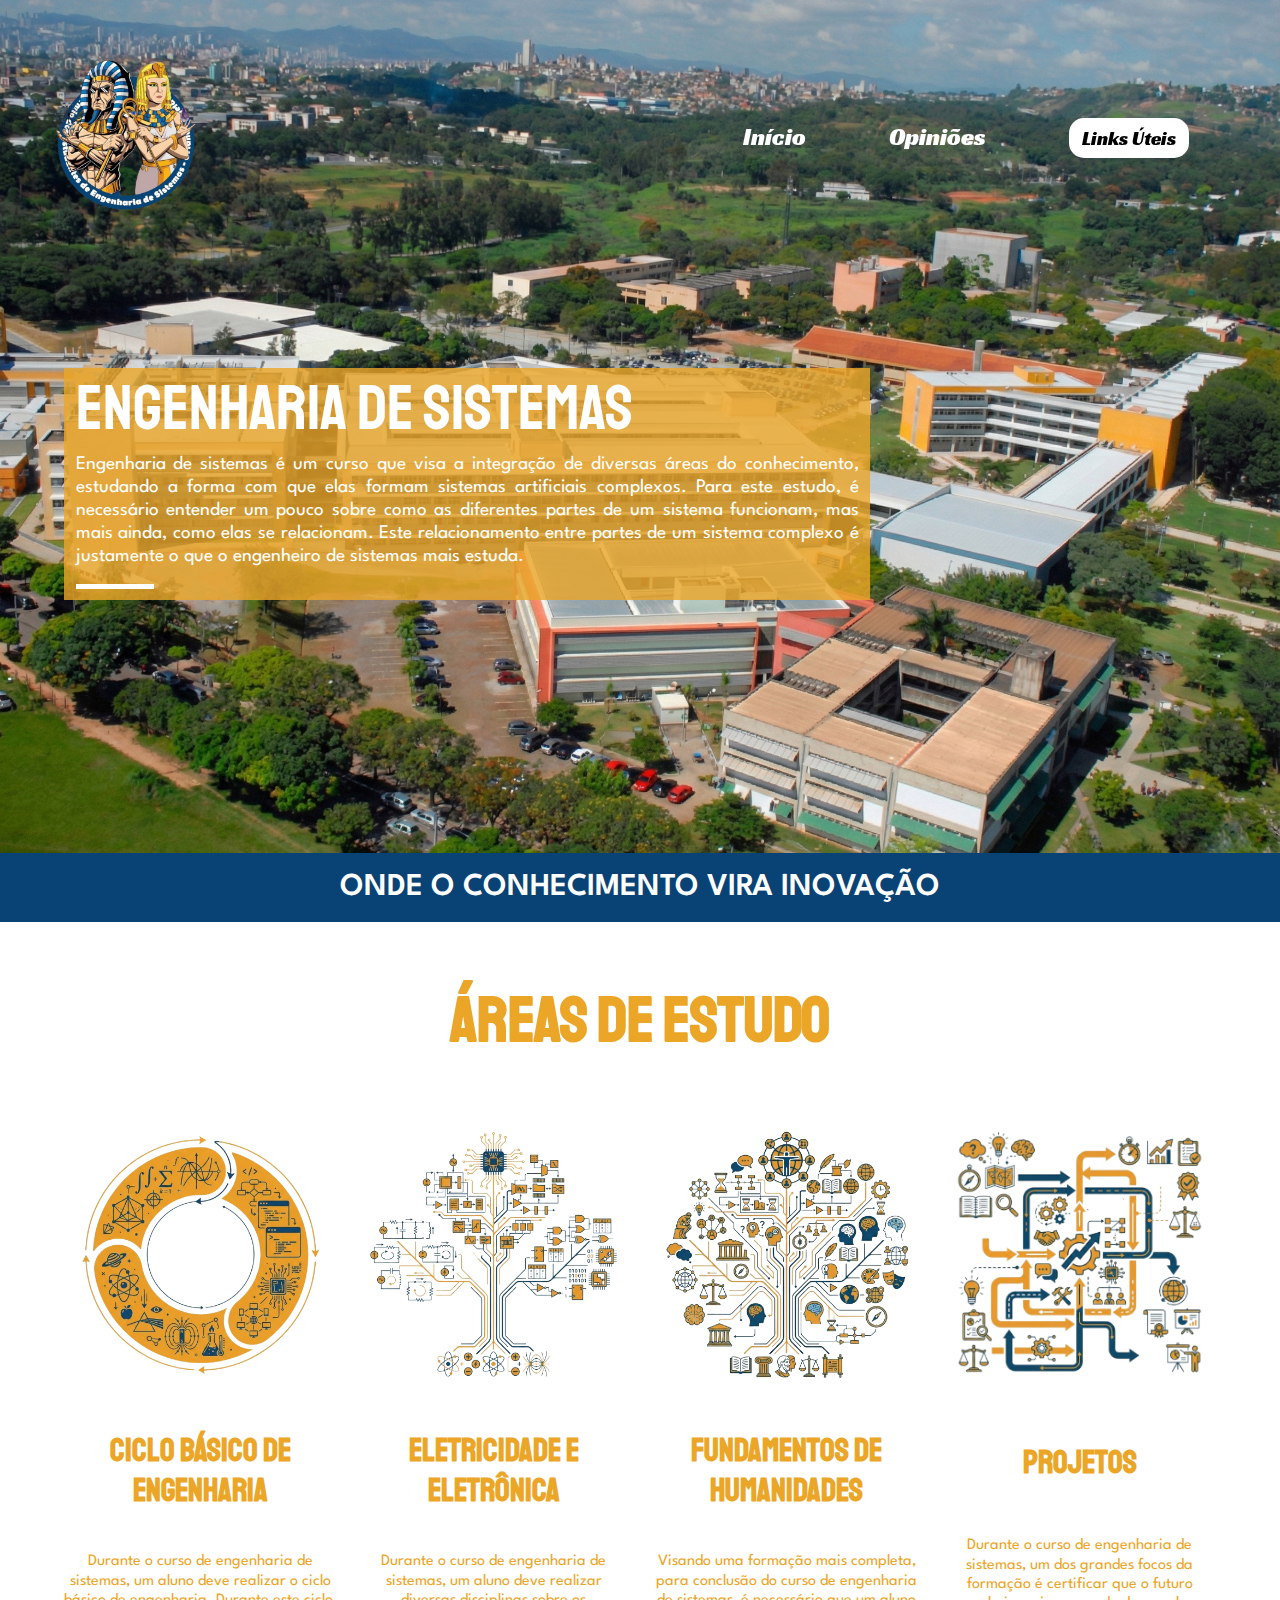
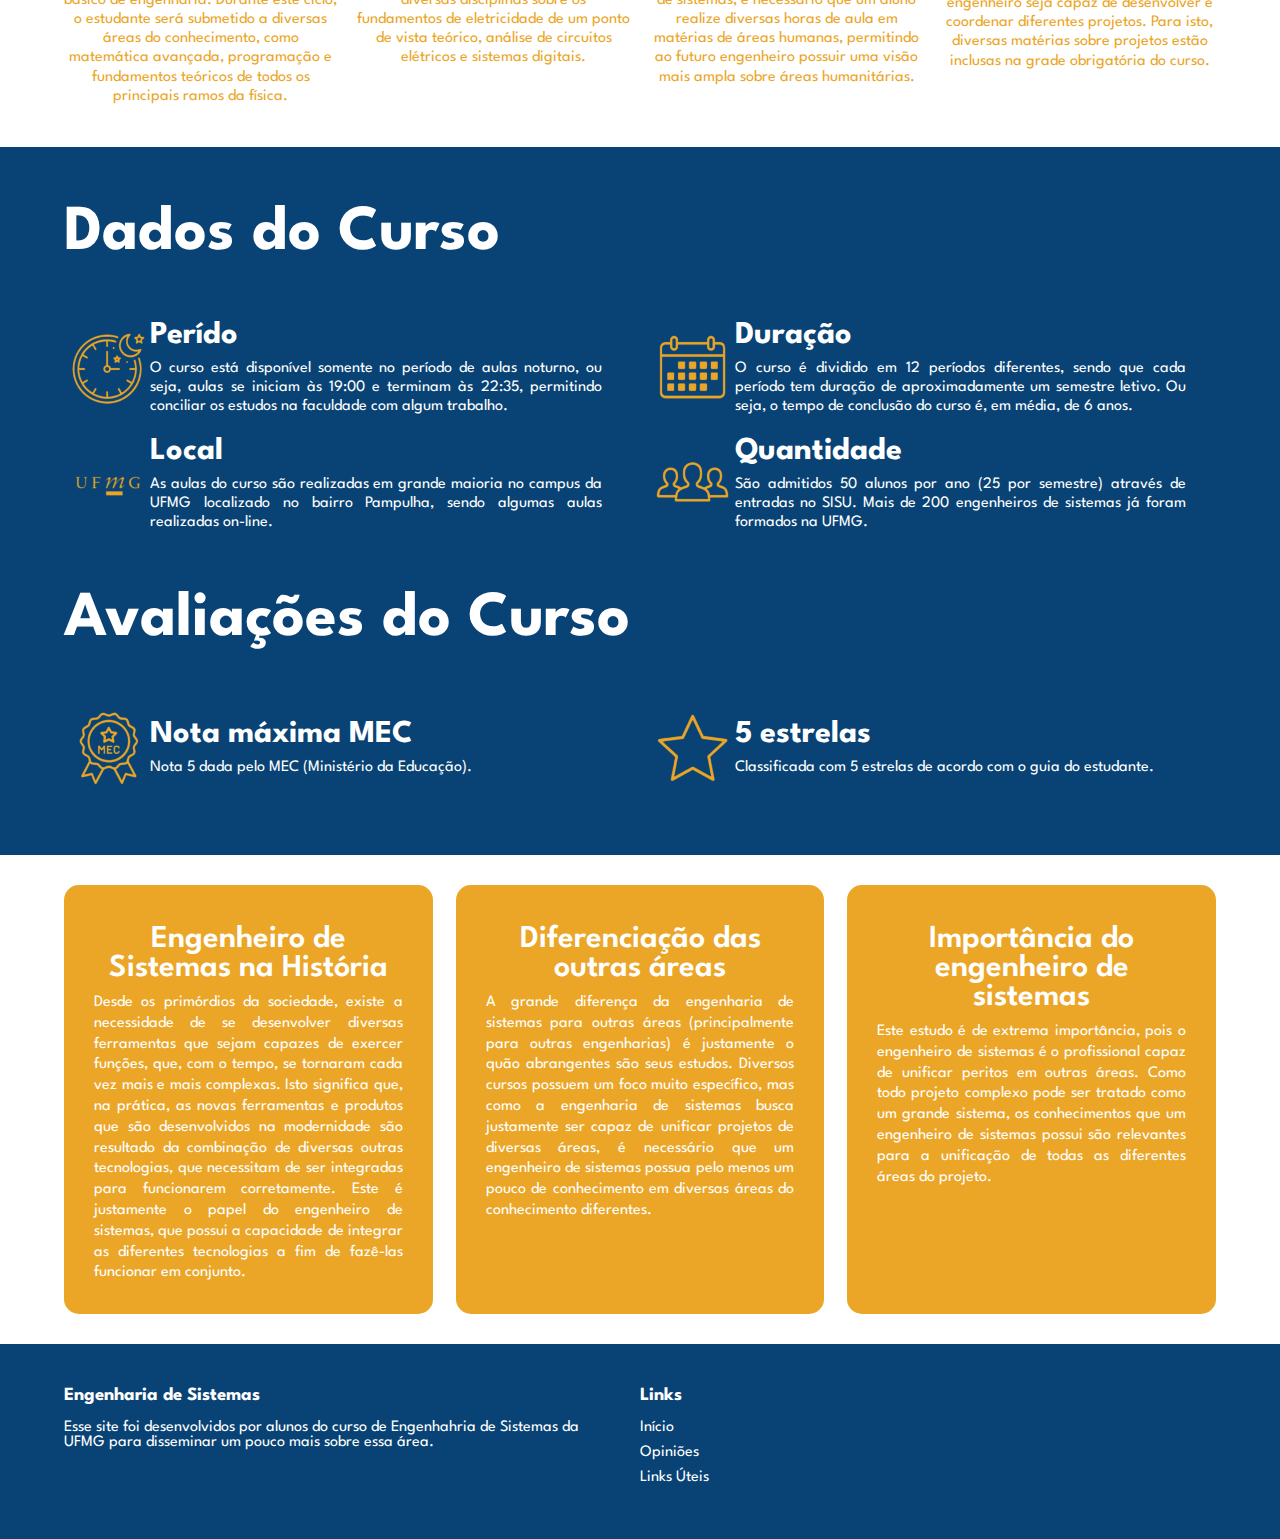
<file: index.html>
<!DOCTYPE html>
<html lang="pt-br">
<head>
    <meta charset="UTF-8">
    <meta name="viewport" content="width=device-width, initial-scale=1.0">
    <link rel="shortcut icon" href="assets/utils/icons/ESIcone.ico" type="image/x-icon">
    <title>Engenhahria de Sistemas</title>

    <link rel="stylesheet" href="./assets/css/pages/index/index.css">
</head>
<body>
    <header id="header">
        <div class="container">

            <div class="flex">

                <a class="logo-black-img" href="index.html"><img src="assets/utils/images/global/ESIconBlack.png" alt=""></a>
                <a class="logo-white-img" href="index.html"><img src="assets/utils/images/global/ESIconWhite.png" alt=""></a>
            
                <nav>
                    <ul class="ul-header">
                        <li><a href="index.html">Início</a></li>
                        <li><a href="reviews.html">Opiniões</a></li>
                        <li> <a class="btn-contact" href="links.html"><button>Links Úteis</button></a></li>
                    </ul>
                </nav>

                <div class="menu-icon">
                    <img class="menu-icon-white-img" src="assets/utils/images/global/MenuIconWhite.png" alt="Ícone de menu">
                    <img class="menu-icon-black-img" src="assets/utils/images/global/MenuIconBlack.png" alt="Ícone de menu">
                </div>

            </div><!--end flex-->

        </div> <!--end container-->
    </header>

    <main> <!-- main -->
        <div class="main-img-wrapper"> <!-- main-img-wrapper -->
            <div class="container"> <!-- container -->
                <div class="main-text"> <!-- main-text -->
                    <h1>Engenharia de Sistemas</h1>
                    <h2>Engenharia de sistemas é um curso que visa a integração de diversas áreas do conhecimento, estudando a forma com que elas formam sistemas artificiais complexos. Para este estudo, é necessário entender um pouco sobre como as diferentes partes de um sistema funcionam, mas mais ainda, como elas se relacionam. Este relacionamento entre partes de um sistema complexo é justamente o que o engenheiro de sistemas mais estuda.</h2>
                    <div class="rectangle"></div>
                </div> <!-- end main-text -->
            </div> <!-- end container -->
        </div> <!-- end main-img-wrapper -->
    </main> <!-- end main -->

    <section class = "description">
        <h2>ONDE O CONHECIMENTO VIRA INOVAÇÃO</h2>
    </section> <!-- end description -->

    <section class = "services"> <!-- services -->
        <div class="container"> <!-- container -->
            <h2>Áreas de Estudo</h2>
            <nav>
                <ul class="ul-services">
                    <li><img src="assets/utils/images/pages/index/services/CicloBasico.png" alt=""><h2>Ciclo Básico de Engenharia</h2><p>Durante o curso de engenharia de sistemas, um aluno deve realizar o ciclo básico de engenharia. Durante este ciclo, o estudante será submetido a diversas áreas do conhecimento, como matemática avançada, programação e fundamentos teóricos de todos os principais ramos da física.</p></li>
                    <li><img src="assets/utils/images/pages/index/services/Eletricidade.png" alt=""><h2>Eletricidade e Eletrônica</h2><p>Durante o curso de engenharia de sistemas, um aluno deve realizar diversas disciplinas sobre os fundamentos de eletricidade de um ponto de vista teórico, análise de circuitos elétricos e sistemas digitais.</p></li>
                    <li><img src="assets/utils/images/pages/index/services/Humanidades.png" alt=""><h2>Fundamentos de Humanidades</h2><p>Visando uma formação mais completa, para conclusão do curso de engenharia de sistemas, é necessário que um aluno realize diversas horas de aula em matérias de áreas humanas, permitindo ao futuro engenheiro possuir uma visão mais ampla sobre áreas humanitárias.</p></li>
                    <li><img src="assets/utils/images/pages/index/services/Projetos.png" alt=""><h2>Projetos</h2><p>Durante o curso de engenharia de sistemas, um dos grandes focos da formação é certificar que o futuro engenheiro seja capaz de desenvolver e coordenar diferentes projetos. Para isto, diversas matérias sobre projetos estão inclusas na grade obrigatória do curso.</p></li>
                </ul>
            </nav>
        </div> <!-- end container -->
    </section> <!-- end services -->

    <section class = "about"> <!-- about -->
        <div class="container"> <!-- container -->
            <h2>Dados do Curso</h2>
            <nav>
                <ul class="ul-about">
                    <li><img src="assets/utils/images/pages/index/about/Periodo.png" alt=""><div><h2>Perído</h2><p>O curso está disponível somente no período de aulas noturno, ou seja, aulas se iniciam às 19:00 e terminam às 22:35, permitindo conciliar os estudos na faculdade com algum trabalho.</p></div></li>
                    <li><img src="assets/utils/images/pages/index/about/Duracao.png" alt=""><div><h2>Duração</h2><p>O curso é dividido em 12 períodos diferentes, sendo que cada período tem duração de aproximadamente um semestre letivo. Ou seja, o tempo de conclusão do curso é, em média, de 6 anos.</p></div></li>
                    <li><img src="assets/utils/images/pages/index/about/UFMG.png" alt=""><div><h2>Local</h2><p>As aulas do curso são realizadas em grande maioria no campus da UFMG localizado no bairro Pampulha, sendo algumas aulas realizadas on-line.</p></div></li>
                    <li><img src="assets/utils/images/pages/index/about/Quantidade.png" alt=""><div><h2>Quantidade</h2><p>São admitidos 50 alunos por ano (25 por semestre) através de entradas no SISU. Mais de 200 engenheiros de sistemas já foram formados na UFMG.</p></div></li>
                </ul>
            </nav>
            <h2>Avaliações do Curso</h2>
            <nav>
                <ul class="ul-about">
                    <li><img src="assets/utils/images/pages/index/about/MEC.png" alt=""><div><h2>Nota máxima MEC</h2><p>Nota 5 dada pelo MEC (Ministério da Educação).</p></div></li>
                    <li><img src="assets/utils/images/pages/index/about/Estrela.png" alt=""><div><h2>5 estrelas</h2><p>Classificada com 5 estrelas de acordo com o guia do estudante.</p></div></li>
                </ul>
            </nav>
        </div> <!-- end container -->
    </section> <!-- end about -->

    <section class="general">
        <div class="container">
            <div class="card">
                <h3 class="titulo-card">Engenheiro de Sistemas na História</h3>
                <p>Desde os primórdios da sociedade, existe a necessidade de se desenvolver diversas ferramentas que sejam capazes de exercer funções, que, com o tempo, se tornaram cada vez mais e mais complexas. Isto significa que, na prática, as novas ferramentas e produtos que são desenvolvidos na modernidade são resultado da combinação de diversas outras tecnologias, que necessitam de ser integradas para funcionarem corretamente. Este é justamente o papel do engenheiro de sistemas, que possui a capacidade de integrar as diferentes tecnologias a fim de fazê-las funcionar em conjunto.</p>
            </div>
            <div class="card">
                <h3 class="titulo-card">Diferenciação das outras áreas</h3>
                <p>A grande diferença da engenharia de sistemas para outras áreas (principalmente para outras engenharias) é justamente o quão abrangentes são seus estudos. Diversos cursos possuem um foco muito específico, mas como a engenharia de sistemas busca justamente ser capaz de unificar projetos de diversas áreas, é necessário que um engenheiro de sistemas possua pelo menos um pouco de conhecimento em diversas áreas do conhecimento diferentes.</p>
            </div>
            <div class="card">
                <h3 class="titulo-card">Importância do engenheiro de sistemas</h3>
                <p>Este estudo é de extrema importância, pois o engenheiro de sistemas é o profissional capaz de unificar peritos em outras áreas. Como todo projeto complexo pode ser tratado como um grande sistema, os conhecimentos que um engenheiro de sistemas possui são relevantes para a unificação de todas as diferentes áreas do projeto.</p>
            </div>
        </div>
    </section>

    <!-- footer -->
    <footer>
        <div class="container">
            <ul>
                <h3>Engenharia de Sistemas</h3>
                <p>Esse site foi desenvolvidos por alunos do curso de Engenhahria de Sistemas da UFMG para disseminar um pouco mais sobre essa área.</p>
            </ul><!-- end ul 1 -->
            <ul>
                <h3>Links</h3>
                <li><a href="index.html">Início</a></li>
                <li><a href="reviews.html">Opiniões</a></li>
                <li><a href="links.html">Links Úteis</a></li>
            </ul> <!-- end ul 2 -->
        </div>
    </footer>
    <!-- end footer -->

    <script src="./assets/js/global/menu-header.js"></script>
    <script src="./assets/js/global/menu.js"></script>
</body>
</html>
</file>
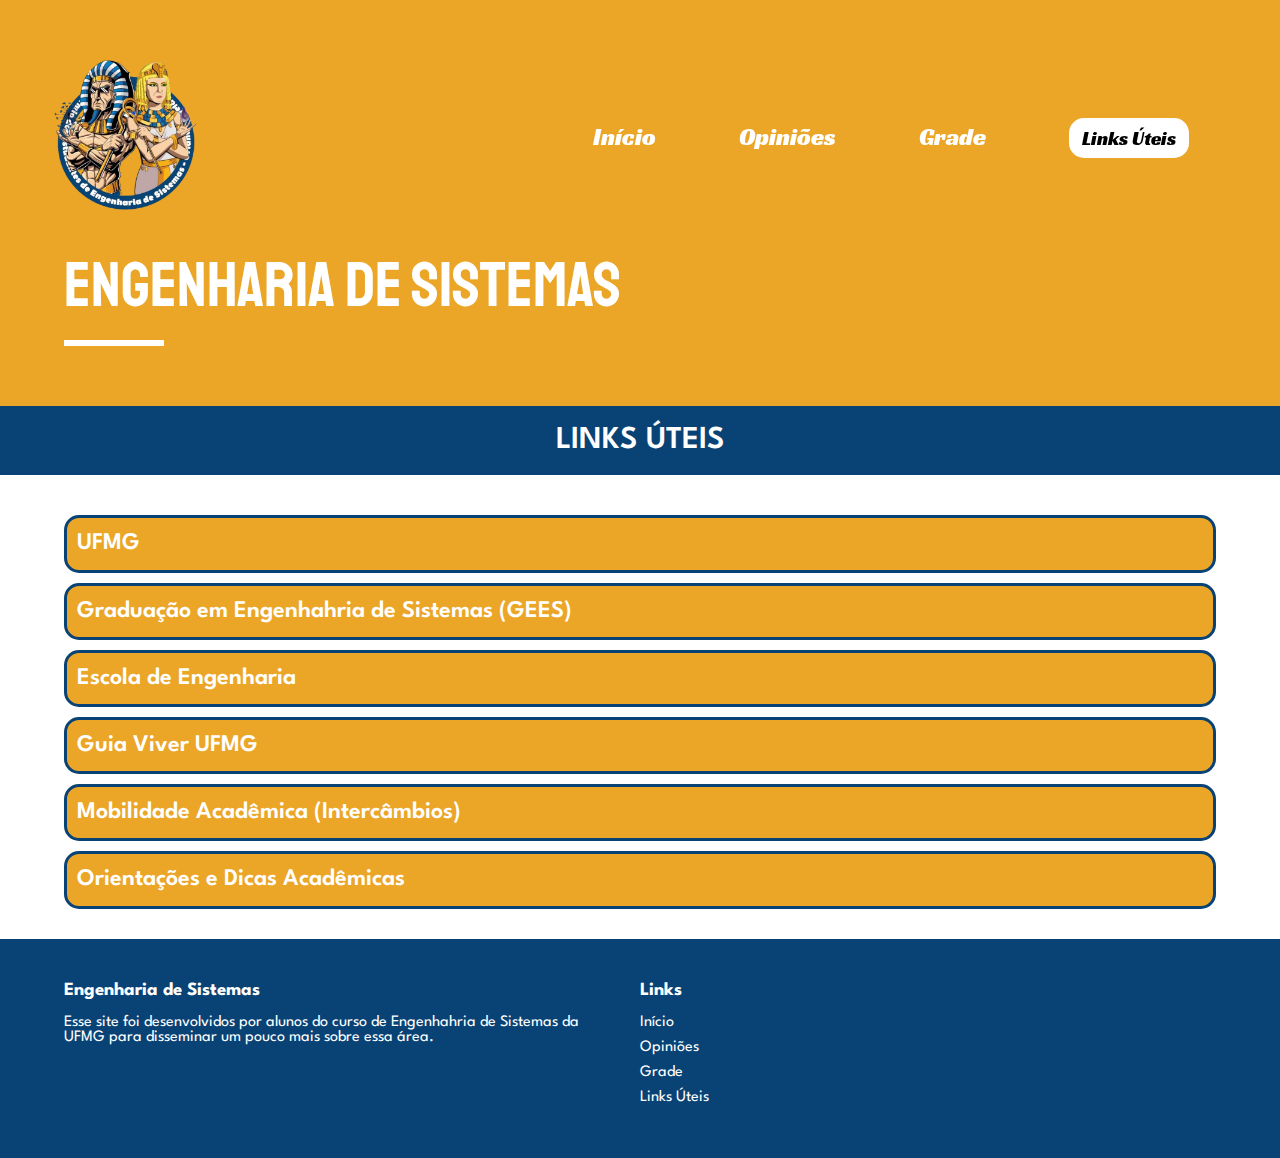
<file: links.html>
<!DOCTYPE html>
<html lang="pt-br">
<head>
    <meta charset="UTF-8">
    <meta name="viewport" content="width=device-width, initial-scale=1.0">
    <link rel="shortcut icon" href="assets/utils/icons/ESIcone.ico" type="image/x-icon">
    <title>Links Úteis | Engenhahria de Sistemas</title>

    <link rel="stylesheet" href="./assets/css/pages/links/links.css">
</head>
<body>
    <header id="header">
        <div class="container">

            <div class="flex">

                <a class="logo-black-img" href="index.html"><img src="assets/utils/images/global/ESIconBlack.png" alt=""></a>
                <a class="logo-white-img" href="index.html"><img src="assets/utils/images/global/ESIconWhite.png" alt=""></a>
            
                <nav>
                    <ul class="ul-header">
                        <li><a href="index.html">Início</a></li>
                        <li><a href="reviews.html">Opiniões</a></li>
                        <li><a href="schedule.html">Grade</a></li>
                        <li> <a class="btn-contact" href="links.html"><button>Links Úteis</button></a></li>
                    </ul>
                </nav>

                <div class="menu-icon">
                    <img class="menu-icon-white-img" src="assets/utils/images/global/MenuIconWhite.png" alt="Ícone de menu">
                    <img class="menu-icon-black-img" src="assets/utils/images/global/MenuIconBlack.png" alt="Ícone de menu">
                </div>

            </div><!--end flex-->

        </div> <!--end container-->
    </header>

    <main> <!-- main -->
        <div class="epigraph"> <!-- main-img-wrapper -->
            <div class="container"> <!-- container -->
                <div class="main-text"> <!-- main-text -->
                    <h1>Engenharia de Sistemas</h1>
                    <div class="rectangle"></div>
                </div> <!-- end main-text -->
            </div> <!-- end container -->
        </div> <!-- end main-img-wrapper -->
    </main> <!-- end main -->

    <section class = "description">
        <h2>LINKS ÚTEIS</h2>
    </section> <!-- end description -->

    <section class="general">
        <div class="container">
            <a class="card" href="https://www.ufmg.br/" target="_blank" rel="noopener noreferrer">
                <h3 class="titulo-card">UFMG</h3>
            </a>
            <a class="card" href="https://geesufmg.com/" target="_blank" rel="noopener noreferrer">
                <h3 class="titulo-card">Graduação em Engenhahria de Sistemas (GEES)</h3>
            </a>
            <a class="card" href="https://www.eng.ufmg.br/portal/" target="_blank" rel="noopener noreferrer">
                <h3 class="titulo-card">Escola de Engenharia</h3>
            </a>
            <a class="card" href="https://www.ufmg.br/viverufmg/" target="_blank" rel="noopener noreferrer">
                <h3 class="titulo-card">Guia Viver UFMG</h3>
            </a>
            <a class="card" href="https://www.ufmg.br/viverufmg/mobilidade-academica/" target="_blank" rel="noopener noreferrer">
                <h3 class="titulo-card">Mobilidade Acadêmica (Intercâmbios)</h3>
            </a>
            <a class="card" href="https://www.ufmg.br/viverufmg/vida-academica/normas-e-resolucoes/" target="_blank" rel="noopener noreferrer">
                <h3 class="titulo-card">Orientações e Dicas Acadêmicas</h3>
            </a>
        </div>
    </section>

    <!-- footer -->
    <footer>
        <div class="container">
            <ul>
                <h3>Engenharia de Sistemas</h3>
                <p>Esse site foi desenvolvidos por alunos do curso de Engenhahria de Sistemas da UFMG para disseminar um pouco mais sobre essa área.</p>
            </ul><!-- end ul 1 -->
            <ul>
                <h3>Links</h3>
                <li><a href="index.html">Início</a></li>
                <li><a href="reviews.html">Opiniões</a></li>
                <li><a href="schedule.html">Grade</a></li>
                <li><a href="links.html">Links Úteis</a></li>
            </ul> <!-- end ul 2 -->
        </div>
    </footer>
    <!-- end footer -->

    <script src="./assets/js/global/menu-header.js"></script>
    <script src="./assets/js/global/menu.js"></script>
</body>
</html>
</file>
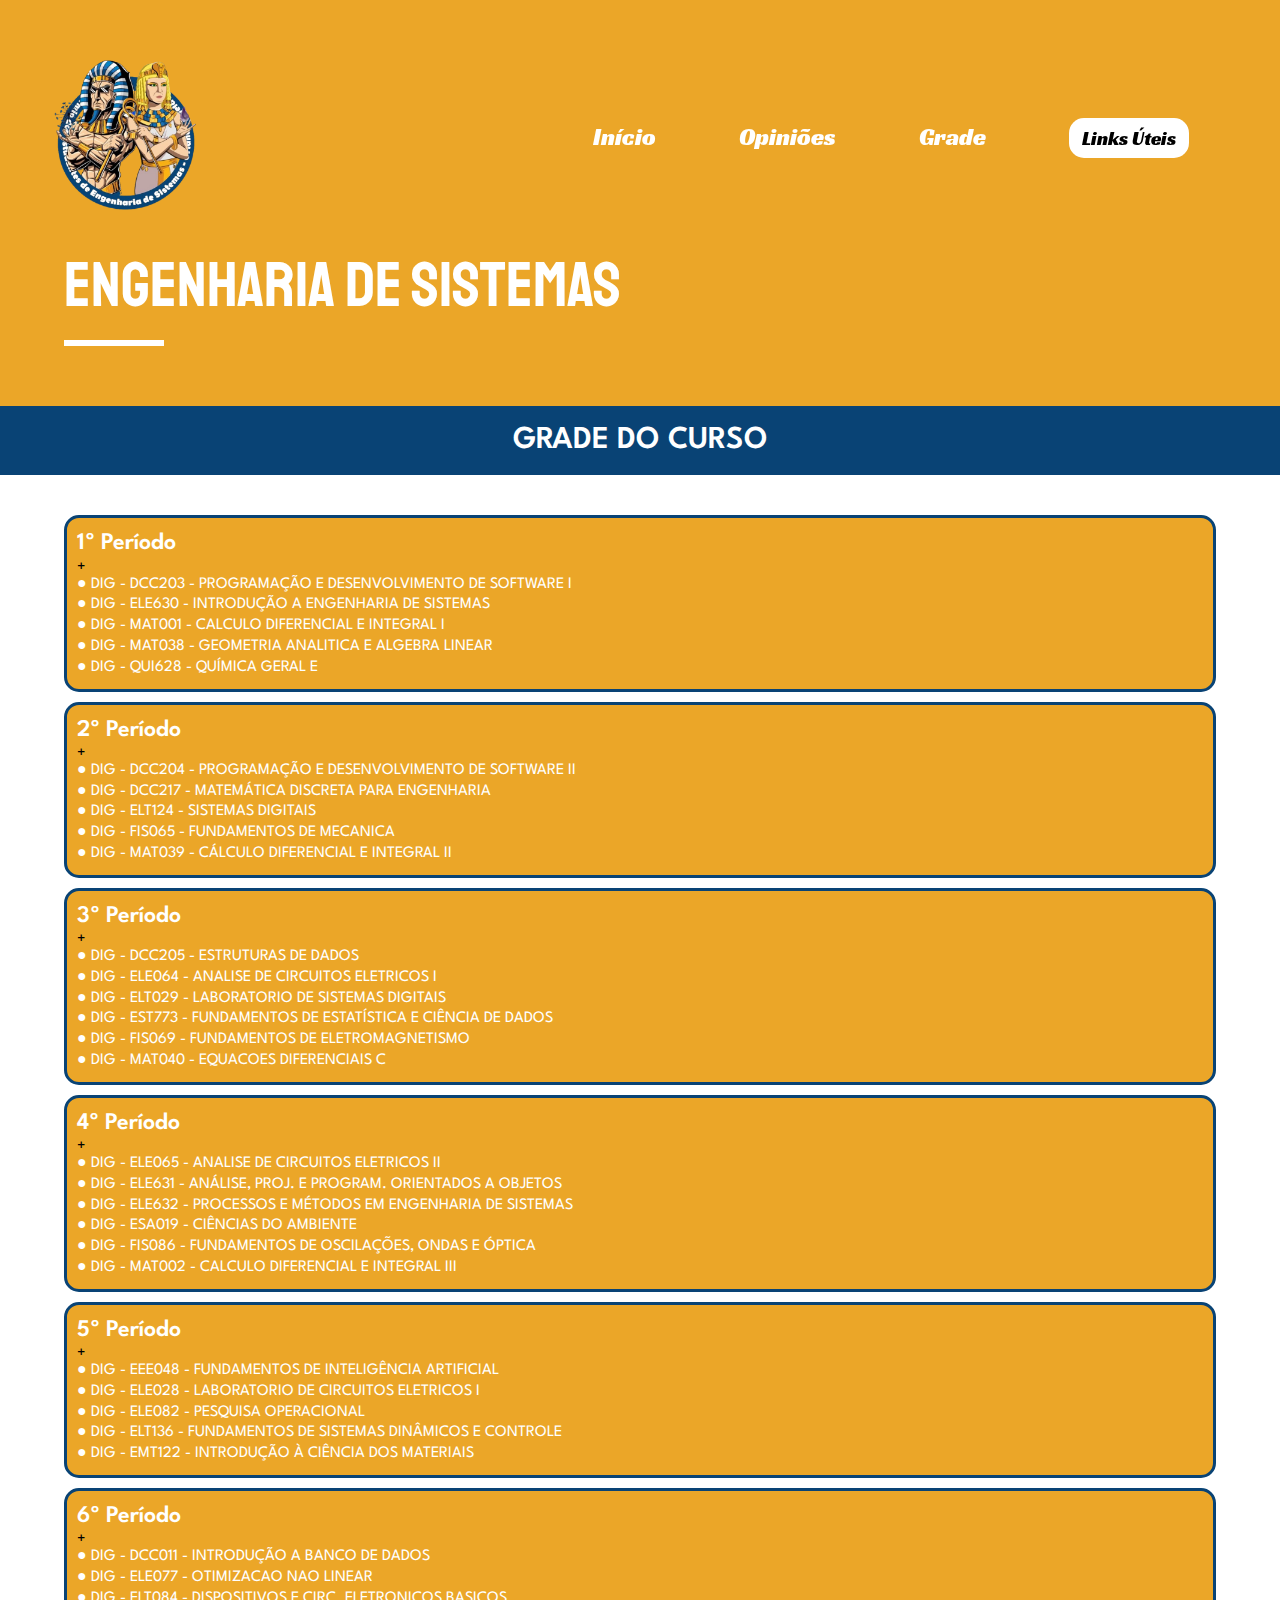
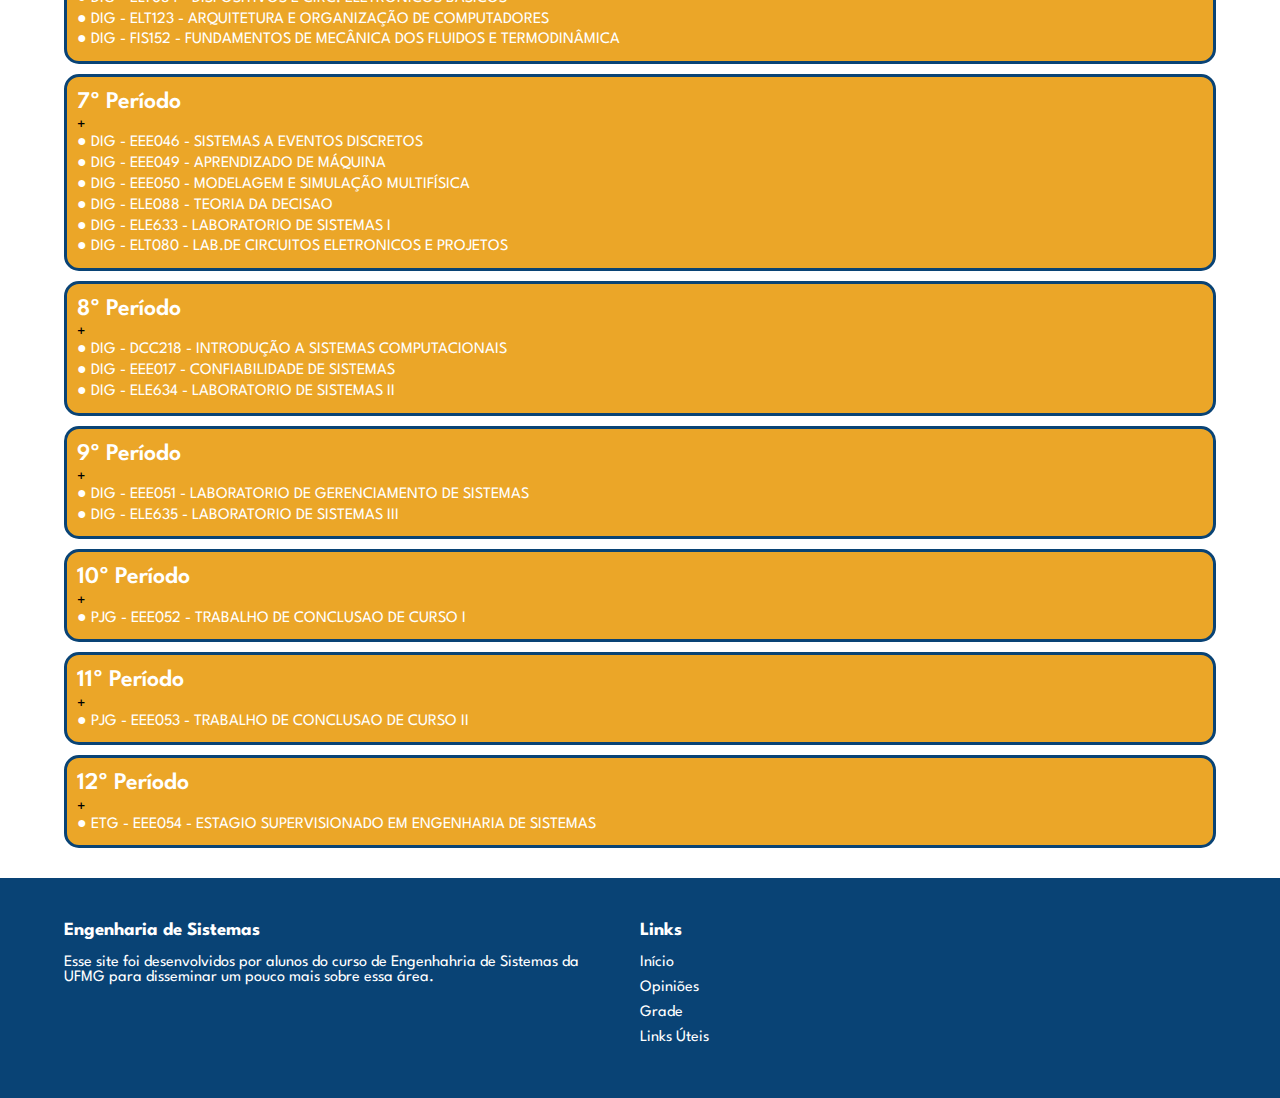
<file: schedule.html>
<!DOCTYPE html>
<html lang="pt-br">
<head>
    <meta charset="UTF-8">
    <meta name="viewport" content="width=device-width, initial-scale=1.0">
    <link rel="shortcut icon" href="assets/utils/icons/ESIcone.ico" type="image/x-icon">
    <title>Grade Curricular | Engenhahria de Sistemas</title>

    <link rel="stylesheet" href="./assets/css/pages/schedule/schedule.css">
</head>
<body>
    <header id="header">
        <div class="container">

            <div class="flex">

                <a class="logo-black-img" href="index.html"><img src="assets/utils/images/global/ESIconBlack.png" alt=""></a>
                <a class="logo-white-img" href="index.html"><img src="assets/utils/images/global/ESIconWhite.png" alt=""></a>
            
                <nav>
                    <ul class="ul-header">
                        <li><a href="index.html">Início</a></li>
                        <li><a href="reviews.html">Opiniões</a></li>
                        <li><a href="schedule.html">Grade</a></li>
                        <li> <a class="btn-contact" href="links.html"><button>Links Úteis</button></a></li>
                    </ul>
                </nav>

                <div class="menu-icon">
                    <img class="menu-icon-white-img" src="assets/utils/images/global/MenuIconWhite.png" alt="Ícone de menu">
                    <img class="menu-icon-black-img" src="assets/utils/images/global/MenuIconBlack.png" alt="Ícone de menu">
                </div>

            </div><!--end flex-->

        </div> <!--end container-->
    </header>

    <main> <!-- main -->
        <div class="epigraph"> <!-- main-img-wrapper -->
            <div class="container"> <!-- container -->
                <div class="main-text"> <!-- main-text -->
                    <h1>Engenharia de Sistemas</h1>
                    <div class="rectangle"></div>
                </div> <!-- end main-text -->
            </div> <!-- end container -->
        </div> <!-- end main-img-wrapper -->
    </main> <!-- end main -->

    <section class = "description">
        <h2>GRADE DO CURSO</h2>
    </section> <!-- end description -->

    <section class="general">
        <div class="container">
            <div class="card">
                <div class="card-header">
                    <h3 class="titulo-card">1º Período</h3>
                    <span class="icon">+</span>
                </div>
                <div class="card-content">
                    <p>● DIG - DCC203 - PROGRAMAÇÃO E DESENVOLVIMENTO DE SOFTWARE I <br>● DIG - ELE630 - INTRODUÇÃO A ENGENHARIA DE SISTEMAS <br>● DIG - MAT001 - CALCULO DIFERENCIAL E INTEGRAL I <br>● DIG - MAT038 - GEOMETRIA ANALITICA E ALGEBRA LINEAR <br>● DIG - QUI628 - QUÍMICA GERAL E</p>
                </div>
            </div>
            <div class="card">
                <div class="card-header">
                    <h3 class="titulo-card">2º Período</h3>
                    <span class="icon">+</span>
                </div>
                <div class="card-content">
                    <p>● DIG - DCC204 - PROGRAMAÇÃO E DESENVOLVIMENTO DE SOFTWARE II <br>● DIG - DCC217 - MATEMÁTICA DISCRETA PARA ENGENHARIA <br>● DIG - ELT124 - SISTEMAS DIGITAIS <br>● DIG - FIS065 - FUNDAMENTOS DE MECANICA <br>● DIG - MAT039 - CÁLCULO DIFERENCIAL E INTEGRAL II</p>
                </div>
            </div>
            <div class="card">
                <div class="card-header">
                    <h3 class="titulo-card">3º Período</h3>
                    <span class="icon">+</span>
                </div>
                <div class="card-content">
                    <p>● DIG - DCC205 - ESTRUTURAS DE DADOS <br>● DIG - ELE064 - ANALISE DE CIRCUITOS ELETRICOS I <br>● DIG - ELT029 - LABORATORIO DE SISTEMAS DIGITAIS <br>● DIG - EST773 - FUNDAMENTOS DE ESTATÍSTICA E CIÊNCIA DE DADOS <br>● DIG - FIS069 - FUNDAMENTOS DE ELETROMAGNETISMO <br>● DIG - MAT040 - EQUACOES DIFERENCIAIS C</p>
                </div>
            </div>
            <div class="card">
                <div class="card-header">
                    <h3 class="titulo-card">4º Período</h3>
                    <span class="icon">+</span>
                </div>
                <div class="card-content">
                    <p>● DIG - ELE065 - ANALISE DE CIRCUITOS ELETRICOS II <br>● DIG - ELE631 - ANÁLISE, PROJ. E PROGRAM. ORIENTADOS A OBJETOS <br>● DIG - ELE632 - PROCESSOS E MÉTODOS EM ENGENHARIA DE SISTEMAS <br>● DIG - ESA019 - CIÊNCIAS DO AMBIENTE <br>● DIG - FIS086 - FUNDAMENTOS DE OSCILAÇÕES, ONDAS E ÓPTICA <br>● DIG - MAT002 - CALCULO DIFERENCIAL E INTEGRAL III</p>
                </div>
            </div>
            <div class="card">
                <div class="card-header">
                    <h3 class="titulo-card">5º Período</h3>
                    <span class="icon">+</span>
                </div>
                <div class="card-content">
                    <p>● DIG - EEE048 - FUNDAMENTOS DE INTELIGÊNCIA ARTIFICIAL <br>● DIG - ELE028 - LABORATORIO DE CIRCUITOS ELETRICOS I <br>● DIG - ELE082 - PESQUISA OPERACIONAL <br>● DIG - ELT136 - FUNDAMENTOS DE SISTEMAS DINÂMICOS E CONTROLE <br>● DIG - EMT122 - INTRODUÇÃO À CIÊNCIA DOS MATERIAIS</p>
                </div>
            </div>
            <div class="card">
                <div class="card-header">
                    <h3 class="titulo-card">6º Período</h3>
                    <span class="icon">+</span>
                </div>
                <div class="card-content">
                    <p>● DIG - DCC011 - INTRODUÇÃO A BANCO DE DADOS <br>● DIG - ELE077 - OTIMIZACAO NAO LINEAR <br>● DIG - ELT084 - DISPOSITIVOS E CIRC. ELETRONICOS BASICOS <br>● DIG - ELT123 - ARQUITETURA E ORGANIZAÇÃO DE COMPUTADORES <br>● DIG - FIS152 - FUNDAMENTOS DE MECÂNICA DOS FLUIDOS E TERMODINÂMICA</p>
                </div>
            </div>
            <div class="card">
                <div class="card-header">
                    <h3 class="titulo-card">7º Período</h3>
                    <span class="icon">+</span>
                </div>
                <div class="card-content">
                    <p>● DIG - EEE046 - SISTEMAS A EVENTOS DISCRETOS <br>● DIG - EEE049 - APRENDIZADO DE MÁQUINA <br>● DIG - EEE050 - MODELAGEM E SIMULAÇÃO MULTIFÍSICA <br>● DIG - ELE088 - TEORIA DA DECISAO <br>● DIG - ELE633 - LABORATORIO DE SISTEMAS I <br>● DIG - ELT080 - LAB.DE CIRCUITOS ELETRONICOS E PROJETOS</p>
                </div>
            </div>
            <div class="card">
                <div class="card-header">
                    <h3 class="titulo-card">8º Período</h3>
                    <span class="icon">+</span>
                </div>
                <div class="card-content">
                    <p>● DIG - DCC218 - INTRODUÇÃO A SISTEMAS COMPUTACIONAIS <br>● DIG - EEE017 - CONFIABILIDADE DE SISTEMAS  <br>● DIG - ELE634 - LABORATORIO DE SISTEMAS II</p>
                </div>
            </div>
            <div class="card">
                <div class="card-header">
                    <h3 class="titulo-card">9º Período</h3>
                    <span class="icon">+</span>
                </div>
                <div class="card-content">
                    <p>● DIG - EEE051 - LABORATORIO DE GERENCIAMENTO DE SISTEMAS <br>● DIG - ELE635 - LABORATORIO DE SISTEMAS III</p>
                </div>
            </div>
            <div class="card">
                <div class="card-header">
                    <h3 class="titulo-card">10º Período</h3>
                    <span class="icon">+</span>
                </div>
                <div class="card-content">
                    <p>● PJG - EEE052 - TRABALHO DE CONCLUSAO DE CURSO I</p>
                </div>
            </div>
            <div class="card">
                <div class="card-header">
                    <h3 class="titulo-card">11º Período</h3>
                    <span class="icon">+</span>
                </div>
                <div class="card-content">
                    <p>● PJG - EEE053 - TRABALHO DE CONCLUSAO DE CURSO II</p>
                </div>
            </div>
            <div class="card">
                <div class="card-header">
                    <h3 class="titulo-card">12º Período</h3>
                    <span class="icon">+</span>
                </div>
                <div class="card-content">
                    <p>● ETG - EEE054 - ESTAGIO SUPERVISIONADO EM ENGENHARIA DE SISTEMAS</p>
                </div>
            </div>
        </div>
    </section>

    <!-- footer -->
    <footer>
        <div class="container">
            <ul>
                <h3>Engenharia de Sistemas</h3>
                <p>Esse site foi desenvolvidos por alunos do curso de Engenhahria de Sistemas da UFMG para disseminar um pouco mais sobre essa área.</p>
            </ul><!-- end ul 1 -->
            <ul>
                <h3>Links</h3>
                <li><a href="index.html">Início</a></li>
                <li><a href="reviews.html">Opiniões</a></li>
                <li><a href="schedule.html">Grade</a></li>
                <li><a href="links.html">Links Úteis</a></li>
            </ul> <!-- end ul 2 -->
        </div>
    </footer>
    <!-- end footer -->

    <script src="./assets/js/global/menu-header.js"></script>
    <script src="./assets/js/global/menu.js"></script>
    <script src="./assets/js/pages/schedule/schedule.js"></script>
</body>
</html>
</file>
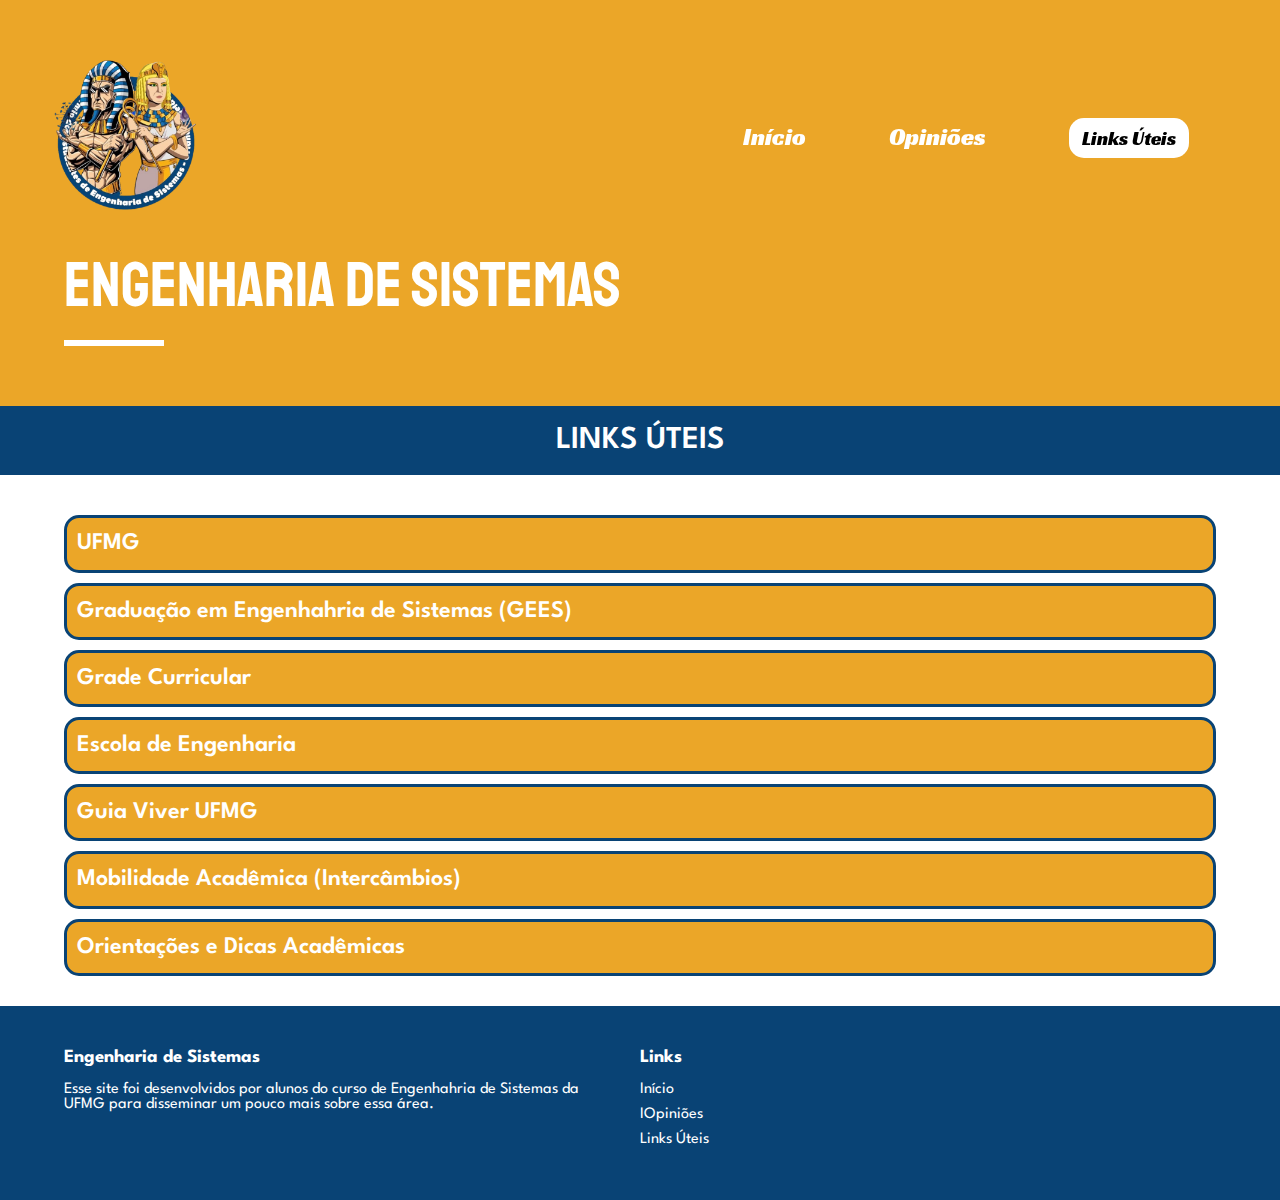
<file: SiteEngenhariaDeSistemas/links.html>
<!DOCTYPE html>
<html lang="pt-br">
<head>
    <meta charset="UTF-8">
    <meta name="viewport" content="width=device-width, initial-scale=1.0">
    <link rel="shortcut icon" href="assets/utils/icons/ESIcone.ico" type="image/x-icon">
    <title>Links Úteis | Engenhahria de Sistemas</title>

    <link rel="stylesheet" href="./assets/css/pages/links/links.css">
</head>
<body>
    <header id="header">
        <div class="container">

            <div class="flex">

                <a class="logo-black-img" href="index.html"><img src="assets/utils/images/global/ESIconBlack.png" alt=""></a>
                <a class="logo-white-img" href="index.html"><img src="assets/utils/images/global/ESIconWhite.png" alt=""></a>
            
                <nav>
                    <ul class="ul-header">
                        <li><a href="index.html">Início</a></li>
                        <li><a href="reviews.html">Opiniões</a></li>
                        <li> <a class="btn-contact" href="links.html"><button>Links Úteis</button></a></li>
                    </ul>
                </nav>

                <div class="menu-icon">
                    <img class="menu-icon-white-img" src="assets/utils/images/global/MenuIconWhite.png" alt="Ícone de menu">
                    <img class="menu-icon-black-img" src="assets/utils/images/global/MenuIconBlack.png" alt="Ícone de menu">
                </div>

            </div><!--end flex-->

        </div> <!--end container-->
    </header>

    <main> <!-- main -->
        <div class="epigraph"> <!-- main-img-wrapper -->
            <div class="container"> <!-- container -->
                <div class="main-text"> <!-- main-text -->
                    <h1>Engenharia de Sistemas</h1>
                    <div class="rectangle"></div>
                </div> <!-- end main-text -->
            </div> <!-- end container -->
        </div> <!-- end main-img-wrapper -->
    </main> <!-- end main -->

    <section class = "description">
        <h2>LINKS ÚTEIS</h2>
    </section> <!-- end description -->

    <section class="general">
        <div class="container">
            <a class="card" href="https://www.ufmg.br/" target="_blank" rel="noopener noreferrer">
                <h3 class="titulo-card">UFMG</h3>
            </a>
            <a class="card" href="https://geesufmg.com/" target="_blank" rel="noopener noreferrer">
                <h3 class="titulo-card">Graduação em Engenhahria de Sistemas (GEES)</h3>
            </a>
            <a class="card" href="https://geesufmg.com/o-curso/grade-curricular/1-periodo" target="_blank" rel="noopener noreferrer">
                <h3 class="titulo-card">Grade Curricular</h3>
            </a>
            <a class="card" href="https://www.eng.ufmg.br/portal/" target="_blank" rel="noopener noreferrer">
                <h3 class="titulo-card">Escola de Engenharia</h3>
            </a>
            <a class="card" href="https://www.ufmg.br/viverufmg/" target="_blank" rel="noopener noreferrer">
                <h3 class="titulo-card">Guia Viver UFMG</h3>
            </a>
            <a class="card" href="https://www.ufmg.br/viverufmg/mobilidade-academica/" target="_blank" rel="noopener noreferrer">
                <h3 class="titulo-card">Mobilidade Acadêmica (Intercâmbios)</h3>
            </a>
            <a class="card" href="https://www.ufmg.br/viverufmg/vida-academica/normas-e-resolucoes/" target="_blank" rel="noopener noreferrer">
                <h3 class="titulo-card">Orientações e Dicas Acadêmicas</h3>
            </a>
        </div>
    </section>

    <!-- footer -->
    <footer>
        <div class="container">
            <ul>
                <h3>Engenharia de Sistemas</h3>
                <p>Esse site foi desenvolvidos por alunos do curso de Engenhahria de Sistemas da UFMG para disseminar um pouco mais sobre essa área.</p>
            </ul><!-- end ul 1 -->
            <ul>
                <h3>Links</h3>
                <li><a href="index.html">Início</a></li>
                <li><a href="reviews.html">IOpiniões</a></li>
                <li><a href="links.html">Links Úteis</a></li>
            </ul> <!-- end ul 2 -->
        </div>
    </footer>
    <!-- end footer -->

    <script src="./assets/js/global/menu-header.js"></script>
    <script src="./assets/js/global/menu.js"></script>
</body>
</html>
</file>
<file: assets/css/pages/index/index.css>
@import './partials/description.css';
@import './partials/main-img.css';
@import './partials/services.css';
@import './partials/about.css';
@import './partials/general.css';

@import '../../global/global.css';
@import '../../global/menu-header.css';
</file>
<file: assets/css/pages/links/links.css>
@import './partials/description.css';
@import './partials/epigraph.css';
@import './partials/general.css';

@import '../../global/global.css';
@import '../../global/menu-header.css';
</file>
<file: assets/css/pages/schedule/schedule.css>
@import './partials/description.css';
@import './partials/epigraph.css';
@import './partials/general.css';

@import '../../global/global.css';
@import '../../global/menu-header.css';
</file>
<file: SiteEngenhariaDeSistemas/assets/css/pages/links/links.css>
@import './partials/description.css';
@import './partials/epigraph.css';
@import './partials/general.css';

@import '../../global/global.css';
@import '../../global/menu-header.css';
</file>
